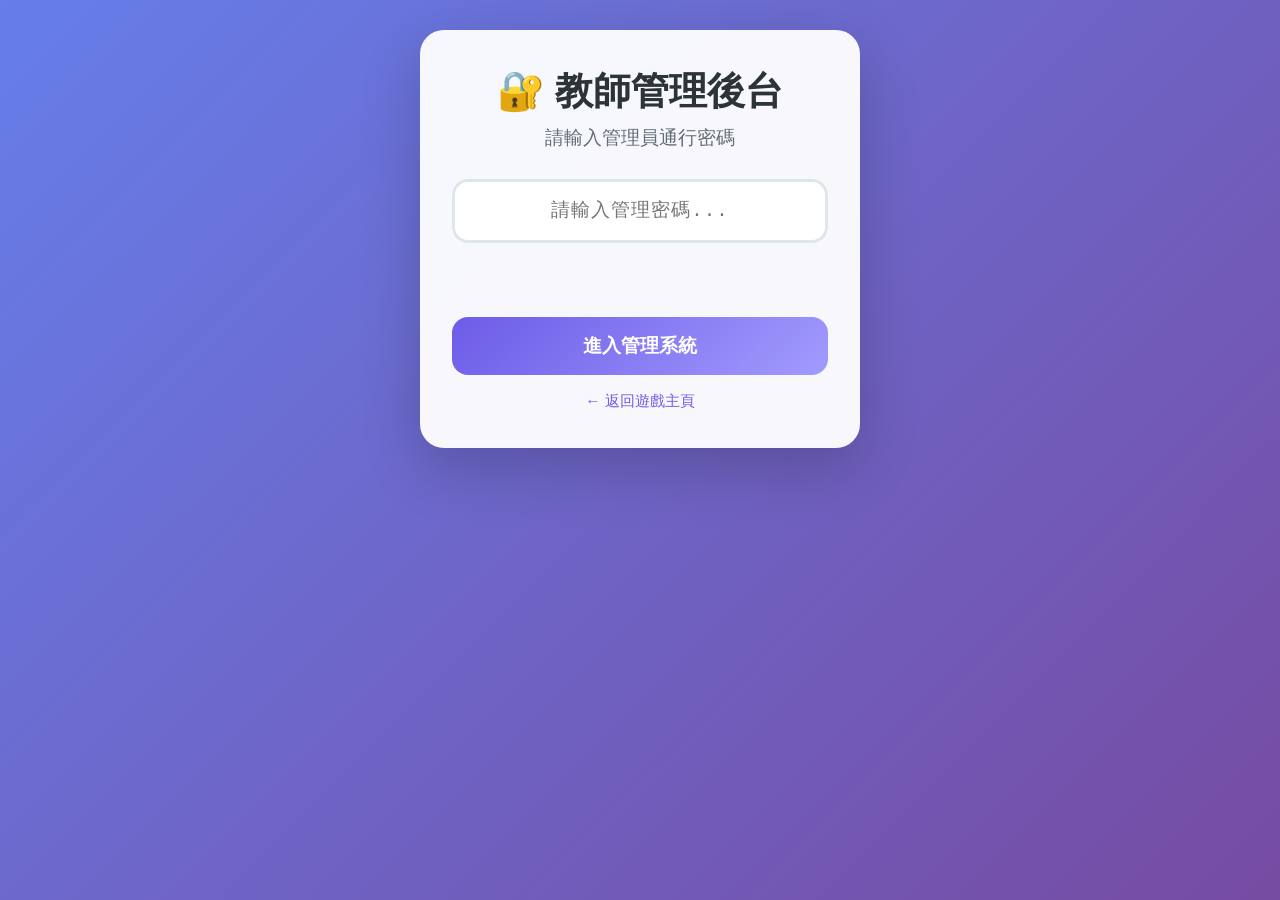
<file: admin.html>
<!DOCTYPE html>
<html lang="zh-TW">
<head>
    <meta charset="UTF-8">
    <meta name="viewport" content="width=device-width, initial-scale=1.0">
    <title>⚙️ 教師管理後台 — 帳號密碼遊戲</title>
    <link rel="stylesheet" href="static/css/style.css">
    <style>
        .admin-header {
            display: flex;
            justify-content: space-between;
            align-items: center;
            margin-bottom: 24px;
            padding-bottom: 16px;
            border-bottom: 2px solid #edf2f7;
        }
        .admin-controls {
            display: flex;
            gap: 12px;
            flex-wrap: wrap;
            margin-bottom: 20px;
            align-items: center;
        }
        .search-input, .select-input {
            padding: 10px 14px;
            border: 2px solid #dfe6e9;
            border-radius: 10px;
            font-size: 1rem;
            outline: none;
        }
        .search-input:focus, .select-input:focus {
            border-color: #6c5ce7;
        }
        .admin-table-wrapper {
            overflow-x: auto;
            max-height: 520px;
            border-radius: 12px;
            border: 1px solid #dfe6e9;
        }
        .admin-table {
            width: 100%;
            border-collapse: collapse;
            font-size: 0.95rem;
        }
        .admin-table th {
            position: sticky;
            top: 0;
            background: #f1f2f6;
            padding: 12px;
            font-weight: 700;
            color: #2d3436;
            border-bottom: 2px solid #dcdde1;
            z-index: 10;
        }
        .admin-table td {
            padding: 10px 12px;
            text-align: center;
            border-bottom: 1px solid #f1f2f6;
        }
        .admin-table tr:hover {
            background: #f8f7ff;
        }
        .btn-copy {
            background: #edf2f7;
            border: none;
            padding: 4px 8px;
            border-radius: 6px;
            font-size: 0.8rem;
            cursor: pointer;
            margin-left: 6px;
            color: #4a5568;
        }
        .btn-copy:hover {
            background: #cbd5e0;
        }
        .btn-del {
            background: #ff7675;
            color: white;
            border: none;
            padding: 6px 12px;
            border-radius: 8px;
            font-size: 0.85rem;
            cursor: pointer;
        }
        .btn-del:hover {
            background: #d63031;
        }
        .modal {
            display: none;
            position: fixed;
            top: 0; left: 0;
            width: 100%; height: 100%;
            background: rgba(0,0,0,0.5);
            z-index: 999;
            justify-content: center;
            align-items: center;
        }
        .modal.active {
            display: flex;
        }
        .modal-content {
            background: white;
            border-radius: 18px;
            padding: 28px;
            width: 100%;
            max-width: 450px;
            box-shadow: 0 10px 30px rgba(0,0,0,0.3);
        }
        .form-group {
            margin-bottom: 14px;
        }
        .form-group label {
            display: block;
            margin-bottom: 6px;
            font-weight: 600;
            color: #2d3436;
        }
        .form-group input {
            width: 100%;
            padding: 10px 12px;
            border: 2px solid #dfe6e9;
            border-radius: 8px;
            font-size: 1rem;
            outline: none;
        }
        .form-group input:focus {
            border-color: #6c5ce7;
        }
        .modal-actions {
            display: flex;
            gap: 10px;
            justify-content: flex-end;
            margin-top: 20px;
        }
        .tag-count {
            background: #6c5ce7;
            color: white;
            padding: 3px 10px;
            border-radius: 12px;
            font-size: 0.85rem;
            margin-left: 8px;
        }
    </style>
</head>
<body>

<!-- ═══════════════ 登入畫面 ═══════════════ -->
<section id="screen-login" class="screen active">
    <div class="container" style="max-width: 440px; text-align: center;">
        <h1 class="title">🔐 教師管理後台</h1>
        <p class="subtitle">請輸入管理員通行密碼</p>
        
        <div style="margin: 24px 0;">
            <input type="password" id="admin-password-input" class="game-input" placeholder="請輸入管理密碼..." style="font-size: 1.2rem;">
        </div>

        <div id="login-feedback" class="feedback"></div>

        <button class="btn btn-primary btn-lg" style="width: 100%; margin-top: 14px;" onclick="doAdminLogin()">
            進入管理系統
        </button>
        <div style="margin-top: 16px;">
            <a href="index.html" style="color: #6c5ce7; text-decoration: none; font-size: 0.95rem;">← 返回遊戲主頁</a>
        </div>
    </div>
</section>

<!-- ═══════════════ 管理儀表板 ═══════════════ -->
<section id="screen-dashboard" class="screen">
    <div class="container" style="max-width: 1000px;">
        <div class="admin-header">
            <div>
                <h1 style="font-size: 1.8rem; color: #2d3436;">⚙️ 學生帳號密碼管理面板 <span id="student-count" class="tag-count">0 人</span></h1>
                <p style="color: #636e72; font-size: 0.95rem; margin-top: 4px;">可直接查詢、新增或刪除學生資料</p>
            </div>
            <div>
                <button class="btn btn-primary" onclick="openAddModal()">➕ 新增學生</button>
                <a href="index.html" class="btn btn-outline" style="text-decoration: none; margin-left: 8px;">🎮 回到遊戲</a>
            </div>
        </div>

        <!-- 篩選與搜尋工具列 -->
        <div class="admin-controls">
            <select id="filter-class" class="select-input" onchange="filterStudents()">
                <option value="all">全部班級</option>
            </select>
            <input type="text" id="search-name" class="search-input" placeholder="🔍 搜尋姓名或帳號..." oninput="filterStudents()">
            <button class="btn btn-secondary" onclick="loadAllStudents()">🔄 重新整理</button>
        </div>

        <!-- 學生資料表格 -->
        <div class="admin-table-wrapper">
            <table class="admin-table">
                <thead>
                    <tr>
                        <th>ID</th>
                        <th>班級</th>
                        <th>座號</th>
                        <th>姓名</th>
                        <th>cjes 帳號</th>
                        <th>cjes 密碼</th>
                        <th>操作</th>
                    </tr>
                </thead>
                <tbody id="admin-tbody">
                    <tr><td colspan="7" style="padding: 30px; color: #b2bec3;">載入中...</td></tr>
                </tbody>
            </table>
        </div>
    </div>
</section>

<!-- ═══════════════ 新增學生彈窗 ═══════════════ -->
<div id="add-modal" class="modal">
    <div class="modal-content">
        <h2 style="margin-bottom: 16px; color: #2d3436;">➕ 新增學生</h2>
        <div class="form-group">
            <label>班級（例如：301）</label>
            <input type="text" id="new-class" placeholder="301">
        </div>
        <div class="form-group">
            <label>座號（例如：01）</label>
            <input type="text" id="new-seat" placeholder="01">
        </div>
        <div class="form-group">
            <label>姓名</label>
            <input type="text" id="new-name" placeholder="學生姓名">
        </div>
        <div class="form-group">
            <label>cjes 帳號</label>
            <input type="text" id="new-account" placeholder="cjes113xxx@cjes.hcc.edu.tw">
        </div>
        <div class="form-group">
            <label>cjes 密碼</label>
            <input type="text" id="new-password" placeholder="密碼">
        </div>
        <div class="modal-actions">
            <button class="btn btn-outline" onclick="closeAddModal()">取消</button>
            <button class="btn btn-primary" onclick="submitAddStudent()">儲存</button>
        </div>
    </div>
</div>

<script src="static/js/config.js"></script>
<script src="static/js/admin.js"></script>
</body>
</html>
</file>
<file: static/css/style.css>
/* ═══════════════════════════════════════════════
   帳號密碼練習遊戲 — 樣式
   ═══════════════════════════════════════════════ */

/* ── Reset & 基本設定 ─────────────────────────── */
*, *::before, *::after {
    box-sizing: border-box;
    margin: 0;
    padding: 0;
}

html, body {
    height: 100%;
    overflow-x: hidden;
}

body {
    font-family: -apple-system, BlinkMacSystemFont, 'Segoe UI', 'Noto Sans TC', Roboto, sans-serif;
    background: linear-gradient(135deg, #667eea 0%, #764ba2 100%);
    min-height: 100vh;
    color: #333;
}

/* ── 畫面管理 ─────────────────────────────────── */
.screen {
    display: none;
    min-height: 100vh;
    padding: 20px;
    animation: fadeIn 0.3s ease;
}

.screen.active {
    display: flex;
    justify-content: center;
    align-items: flex-start;
    padding-top: 30px;
}

@keyframes fadeIn {
    from { opacity: 0; transform: translateY(15px); }
    to   { opacity: 1; transform: translateY(0); }
}

/* ── 容器 ─────────────────────────────────────── */
.container {
    width: 100%;
    max-width: 900px;
    background: rgba(255, 255, 255, 0.95);
    border-radius: 24px;
    padding: 36px 32px;
    box-shadow: 0 20px 60px rgba(0, 0, 0, 0.2);
    position: relative;
}

/* ── 標題 ─────────────────────────────────────── */
.title {
    font-size: 2.4rem;
    text-align: center;
    margin-bottom: 8px;
    color: #2d3436;
}

.subtitle {
    font-size: 1.2rem;
    text-align: center;
    color: #636e72;
    margin-bottom: 28px;
}

/* ── 返回按鈕 ─────────────────────────────────── */
.btn-back {
    background: none;
    border: none;
    font-size: 1.1rem;
    color: #6c5ce7;
    cursor: pointer;
    padding: 8px 0;
    margin-bottom: 12px;
    font-weight: 600;
    transition: color 0.2s;
}

.btn-back:hover {
    color: #341f97;
}

/* ── 按鈕通用 ─────────────────────────────────── */
.btn {
    border: none;
    border-radius: 12px;
    padding: 12px 24px;
    font-size: 1.1rem;
    font-weight: 600;
    cursor: pointer;
    transition: all 0.2s ease;
    display: inline-flex;
    align-items: center;
    justify-content: center;
    gap: 6px;
}

.btn:hover {
    transform: translateY(-2px);
    box-shadow: 0 6px 20px rgba(0, 0, 0, 0.15);
}

.btn:active {
    transform: translateY(0);
}

.btn-primary {
    background: linear-gradient(135deg, #6c5ce7, #a29bfe);
    color: white;
}

.btn-secondary {
    background: linear-gradient(135deg, #fdcb6e, #f39c12);
    color: #2d3436;
}

.btn-outline {
    background: white;
    color: #6c5ce7;
    border: 2px solid #6c5ce7;
}

.btn-lg {
    padding: 16px 32px;
    font-size: 1.2rem;
    border-radius: 16px;
}

.btn-hint {
    background: linear-gradient(135deg, #ffeaa7, #fdcb6e);
    color: #2d3436;
    font-size: 1rem;
    padding: 10px 20px;
}

.top-nav-bar {
    display: flex;
    justify-content: flex-end;
    margin-bottom: 12px;
}

.btn-admin-link {
    display: inline-flex;
    align-items: center;
    gap: 6px;
    padding: 6px 14px;
    background: #f1f2f6;
    color: #636e72;
    border-radius: 20px;
    text-decoration: none;
    font-size: 0.9rem;
    font-weight: 600;
    transition: all 0.2s;
}

.btn-admin-link:hover {
    background: #dfe6e9;
    color: #2d3436;
}

.btn-leaderboard-nav {
    display: block;
    margin: 24px auto 0;
    font-size: 1.1rem;
    padding: 14px 28px;
}

/* ══════════════════════════════════════════════
   畫面一：歡迎 & 班級選擇
   ══════════════════════════════════════════════ */

.grade-section {
    margin-bottom: 20px;
}

.grade-title {
    font-size: 1.3rem;
    margin-bottom: 10px;
    padding-left: 4px;
}

.grade-title.grade-3 { color: #0984e3; }
.grade-title.grade-4 { color: #00b894; }
.grade-title.grade-5 { color: #e17055; }
.grade-title.grade-6 { color: #6c5ce7; }

.class-grid {
    display: grid;
    grid-template-columns: repeat(auto-fill, minmax(90px, 1fr));
    gap: 10px;
    margin-bottom: 8px;
}

.class-btn {
    border: none;
    border-radius: 12px;
    padding: 14px 8px;
    font-size: 1.2rem;
    font-weight: 700;
    cursor: pointer;
    transition: all 0.2s ease;
    color: white;
    text-shadow: 0 1px 2px rgba(0,0,0,0.2);
}

.class-btn:hover {
    transform: translateY(-3px) scale(1.05);
    box-shadow: 0 8px 20px rgba(0, 0, 0, 0.2);
}

.class-btn.grade-3 { background: linear-gradient(135deg, #74b9ff, #0984e3); }
.class-btn.grade-4 { background: linear-gradient(135deg, #55efc4, #00b894); }
.class-btn.grade-5 { background: linear-gradient(135deg, #fab1a0, #e17055); }
.class-btn.grade-6 { background: linear-gradient(135deg, #a29bfe, #6c5ce7); }

/* ══════════════════════════════════════════════
   畫面二：學生選擇
   ══════════════════════════════════════════════ */

.student-grid {
    display: grid;
    grid-template-columns: repeat(auto-fill, minmax(120px, 1fr));
    gap: 10px;
}

.student-btn {
    border: 2px solid #dfe6e9;
    border-radius: 12px;
    padding: 16px 12px;
    font-size: 1.15rem;
    font-weight: 600;
    cursor: pointer;
    background: white;
    transition: all 0.2s ease;
    color: #2d3436;
}

.student-btn:hover {
    border-color: #6c5ce7;
    background: #f8f7ff;
    transform: translateY(-2px);
    box-shadow: 0 4px 12px rgba(108, 92, 231, 0.2);
}

.student-btn .seat {
    display: block;
    font-size: 0.8rem;
    color: #b2bec3;
    margin-bottom: 4px;
}

/* ══════════════════════════════════════════════
   畫面三：時間選擇
   ══════════════════════════════════════════════ */

.time-options {
    display: flex;
    gap: 20px;
    justify-content: center;
    flex-wrap: wrap;
    margin-top: 12px;
}

.time-card {
    background: white;
    border: 3px solid #dfe6e9;
    border-radius: 20px;
    padding: 32px 28px;
    text-align: center;
    cursor: pointer;
    transition: all 0.3s ease;
    min-width: 160px;
}

.time-card:hover {
    border-color: #6c5ce7;
    transform: translateY(-5px) scale(1.03);
    box-shadow: 0 12px 30px rgba(108, 92, 231, 0.2);
}

.time-emoji {
    font-size: 3rem;
    margin-bottom: 12px;
}

.time-value {
    font-size: 1.8rem;
    font-weight: 700;
    color: #2d3436;
    margin-bottom: 4px;
}

.time-desc {
    font-size: 1rem;
    color: #636e72;
}

/* ══════════════════════════════════════════════
   畫面四：遊戲進行中
   ══════════════════════════════════════════════ */

.game-container {
    width: 100%;
    max-width: 700px;
    margin: 0 auto;
    display: flex;
    flex-direction: column;
    min-height: calc(100vh - 40px);
}

/* 計時條 */
.timer-bar-wrapper {
    width: 100%;
    height: 8px;
    background: rgba(255, 255, 255, 0.3);
    border-radius: 4px;
    overflow: hidden;
    margin-bottom: 16px;
}

.timer-bar {
    height: 100%;
    width: 100%;
    background: linear-gradient(90deg, #00b894, #55efc4);
    border-radius: 4px;
    transition: width 1s linear;
}

.timer-bar.warning {
    background: linear-gradient(90deg, #fdcb6e, #f39c12);
}

.timer-bar.danger {
    background: linear-gradient(90deg, #e17055, #d63031);
    animation: pulse-bar 0.5s ease infinite;
}

@keyframes pulse-bar {
    0%, 100% { opacity: 1; }
    50% { opacity: 0.7; }
}

/* 時間顯示 */
.timer-display {
    text-align: center;
    margin-bottom: 20px;
}

.timer-text {
    font-size: 3rem;
    font-weight: 700;
    color: white;
    text-shadow: 0 2px 10px rgba(0, 0, 0, 0.3);
    font-variant-numeric: tabular-nums;
}

.timer-text.warning { color: #fdcb6e; }
.timer-text.danger  { color: #ff7675; animation: pulse-text 0.5s ease infinite; }

@keyframes pulse-text {
    0%, 100% { transform: scale(1); }
    50% { transform: scale(1.05); }
}

/* 遊戲主區域 */
.game-main {
    background: rgba(255, 255, 255, 0.95);
    border-radius: 24px;
    padding: 32px 28px;
    box-shadow: 0 10px 40px rgba(0, 0, 0, 0.15);
    flex: 1;
    display: flex;
    flex-direction: column;
    align-items: center;
    justify-content: center;
}

/* 步驟指示 */
.step-indicator {
    display: flex;
    align-items: center;
    gap: 12px;
    margin-bottom: 20px;
    font-size: 1.1rem;
}

.step {
    padding: 6px 16px;
    border-radius: 20px;
    background: #dfe6e9;
    color: #636e72;
    font-weight: 600;
    transition: all 0.3s;
}

.step.active {
    background: linear-gradient(135deg, #6c5ce7, #a29bfe);
    color: white;
    box-shadow: 0 4px 12px rgba(108, 92, 231, 0.3);
}

.step.done {
    background: linear-gradient(135deg, #00b894, #55efc4);
    color: white;
}

.step-arrow {
    color: #b2bec3;
    font-size: 1.2rem;
}

/* 提示文字 */
.game-prompt {
    font-size: 1.6rem;
    color: #2d3436;
    margin-bottom: 8px;
    text-align: center;
}

.format-hint {
    font-size: 0.95rem;
    color: #b2bec3;
    margin-bottom: 24px;
    font-family: 'Courier New', monospace;
    letter-spacing: 0.5px;
}

/* 輸入框 */
.input-wrapper {
    width: 100%;
    max-width: 500px;
    position: relative;
    margin-bottom: 16px;
}

.game-input {
    width: 100%;
    padding: 18px 20px;
    font-size: 1.4rem;
    border: 3px solid #dfe6e9;
    border-radius: 16px;
    outline: none;
    transition: all 0.3s ease;
    font-family: 'Courier New', monospace;
    letter-spacing: 1px;
    text-align: center;
}

.game-input:focus {
    border-color: #6c5ce7;
    box-shadow: 0 0 0 4px rgba(108, 92, 231, 0.2);
}

.btn-toggle-pwd {
    position: absolute;
    right: 16px;
    top: 22px;
    background: none;
    border: none;
    font-size: 1.4rem;
    cursor: pointer;
    opacity: 0.65;
    transition: all 0.2s ease;
    padding: 4px;
    border-radius: 8px;
    display: flex;
    align-items: center;
    justify-content: center;
}

.btn-toggle-pwd:hover {
    opacity: 1;
    transform: scale(1.15);
}

.game-input.correct {
    border-color: #00b894;
    background: #f0fff4;
    box-shadow: 0 0 0 4px rgba(0, 184, 148, 0.2);
    animation: correctPulse 0.4s ease;
}

.game-input.wrong {
    border-color: #d63031;
    background: #fff5f5;
    box-shadow: 0 0 0 4px rgba(214, 48, 49, 0.2);
    animation: shake 0.4s ease;
}

@keyframes correctPulse {
    0%   { transform: scale(1); }
    50%  { transform: scale(1.02); }
    100% { transform: scale(1); }
}

@keyframes shake {
    0%, 100% { transform: translateX(0); }
    20%  { transform: translateX(-8px); }
    40%  { transform: translateX(8px); }
    60%  { transform: translateX(-5px); }
    80%  { transform: translateX(5px); }
}

.char-counter {
    display: block;
    text-align: center;
    font-size: 0.9rem;
    color: #b2bec3;
    margin-top: 8px;
    font-variant-numeric: tabular-nums;
}

/* 提示區域 */
.hint-area {
    text-align: center;
    margin-bottom: 12px;
}

.hint-text {
    font-family: 'Courier New', monospace;
    font-size: 1.2rem;
    color: #e17055;
    margin-top: 10px;
    letter-spacing: 1px;
    font-weight: 600;
}

/* 回饋訊息 */
.feedback {
    min-height: 36px;
    text-align: center;
    font-size: 1.1rem;
    font-weight: 600;
    transition: all 0.3s;
}

.feedback.correct {
    color: #00b894;
    animation: fadeIn 0.3s ease;
}

.feedback.wrong {
    color: #d63031;
    animation: fadeIn 0.3s ease;
}

/* 底部統計 */
.stats-panel {
    display: flex;
    justify-content: space-around;
    padding: 20px 16px;
    margin-top: 16px;
    background: rgba(255, 255, 255, 0.15);
    border-radius: 16px;
    backdrop-filter: blur(10px);
}

.stat-item {
    text-align: center;
}

.stat-value {
    font-size: 2rem;
    font-weight: 700;
    color: white;
    text-shadow: 0 2px 6px rgba(0, 0, 0, 0.2);
    font-variant-numeric: tabular-nums;
}

.stat-label {
    font-size: 0.9rem;
    color: rgba(255, 255, 255, 0.8);
    margin-top: 2px;
}

/* 分數飛出動畫 */
.score-fly {
    position: fixed;
    font-size: 1.5rem;
    font-weight: 700;
    color: #00b894;
    pointer-events: none;
    animation: flyUp 0.8s ease forwards;
    z-index: 100;
}

@keyframes flyUp {
    0%   { opacity: 1; transform: translateY(0) scale(1); }
    100% { opacity: 0; transform: translateY(-60px) scale(1.3); }
}

/* ══════════════════════════════════════════════
   畫面五：結算
   ══════════════════════════════════════════════ */

.result-card {
    background: linear-gradient(135deg, #6c5ce7, #a29bfe);
    border-radius: 20px;
    padding: 32px 24px;
    margin: 20px 0;
    color: white;
    text-align: center;
}

.result-stars {
    font-size: 3rem;
    margin-bottom: 20px;
    animation: bounceIn 0.5s ease;
}

@keyframes bounceIn {
    0%   { transform: scale(0); }
    60%  { transform: scale(1.2); }
    100% { transform: scale(1); }
}

.result-grid {
    display: grid;
    grid-template-columns: repeat(2, 1fr);
    gap: 16px;
}

.result-item {
    background: rgba(255, 255, 255, 0.15);
    border-radius: 12px;
    padding: 16px;
}

.result-value {
    font-size: 2rem;
    font-weight: 700;
}

.result-label {
    font-size: 0.9rem;
    opacity: 0.85;
    margin-top: 4px;
}

.result-actions {
    display: flex;
    gap: 12px;
    justify-content: center;
    flex-wrap: wrap;
}

/* ══════════════════════════════════════════════
   畫面六：排行榜
   ══════════════════════════════════════════════ */

.filter-group {
    display: flex;
    gap: 8px;
    justify-content: center;
    flex-wrap: wrap;
    margin-bottom: 14px;
}

.filter-btn {
    border: 2px solid #dfe6e9;
    border-radius: 20px;
    padding: 8px 18px;
    font-size: 1rem;
    font-weight: 600;
    cursor: pointer;
    background: white;
    color: #636e72;
    transition: all 0.2s;
}

.filter-btn:hover {
    border-color: #6c5ce7;
    color: #6c5ce7;
}

.filter-btn.active {
    background: linear-gradient(135deg, #6c5ce7, #a29bfe);
    color: white;
    border-color: transparent;
}

.leaderboard-wrapper {
    overflow-x: auto;
    margin-top: 8px;
}

.leaderboard-table {
    width: 100%;
    border-collapse: collapse;
    font-size: 1.05rem;
}

.leaderboard-table thead th {
    background: #f8f9fa;
    padding: 14px 12px;
    text-align: center;
    color: #636e72;
    font-weight: 600;
    border-bottom: 2px solid #dfe6e9;
}

.leaderboard-table tbody td {
    padding: 14px 12px;
    text-align: center;
    border-bottom: 1px solid #f1f2f6;
}

.leaderboard-table tbody tr:hover {
    background: #f8f7ff;
}

/* 前三名特殊樣式 */
.leaderboard-table tbody tr.rank-1 td:first-child {
    color: #f39c12;
    font-weight: 700;
    font-size: 1.2rem;
}

.leaderboard-table tbody tr.rank-2 td:first-child {
    color: #b2bec3;
    font-weight: 700;
    font-size: 1.15rem;
}

.leaderboard-table tbody tr.rank-3 td:first-child {
    color: #e17055;
    font-weight: 700;
    font-size: 1.1rem;
}

.rank-medal {
    font-size: 1.3rem;
}

.empty-msg {
    padding: 40px !important;
    color: #b2bec3;
    font-size: 1.1rem;
}

/* ══════════════════════════════════════════════
   倒數動畫（遊戲開始前 3-2-1）
   ══════════════════════════════════════════════ */

.countdown-overlay {
    position: fixed;
    top: 0;
    left: 0;
    width: 100%;
    height: 100%;
    background: rgba(0, 0, 0, 0.6);
    display: flex;
    align-items: center;
    justify-content: center;
    z-index: 200;
}

.countdown-number {
    font-size: 8rem;
    font-weight: 700;
    color: white;
    text-shadow: 0 4px 20px rgba(0, 0, 0, 0.3);
    animation: countPop 0.8s ease forwards;
}

@keyframes countPop {
    0%   { transform: scale(2); opacity: 0; }
    30%  { transform: scale(1); opacity: 1; }
    80%  { transform: scale(1); opacity: 1; }
    100% { transform: scale(0.8); opacity: 0; }
}

/* ══════════════════════════════════════════════
   RWD 響應式
   ══════════════════════════════════════════════ */

@media (max-width: 768px) {
    .container {
        padding: 24px 18px;
        border-radius: 18px;
    }

    .title { font-size: 1.8rem; }
    .subtitle { font-size: 1rem; }

    .time-options { gap: 12px; }
    .time-card { min-width: 130px; padding: 24px 20px; }
    .time-emoji { font-size: 2.4rem; }
    .time-value { font-size: 1.4rem; }

    .game-input { font-size: 1.1rem; padding: 14px 16px; }
    .game-prompt { font-size: 1.3rem; }

    .timer-text { font-size: 2.2rem; }
    .stat-value { font-size: 1.5rem; }

    .result-grid { grid-template-columns: repeat(2, 1fr); }
    .result-value { font-size: 1.5rem; }

    .result-actions { flex-direction: column; align-items: center; }
    .btn-lg { width: 100%; max-width: 300px; }

    .class-grid {
        grid-template-columns: repeat(auto-fill, minmax(75px, 1fr));
    }

    .student-grid {
        grid-template-columns: repeat(auto-fill, minmax(100px, 1fr));
    }
}

@media (max-width: 480px) {
    .screen.active { padding-top: 12px; }
    .container { padding: 18px 14px; }
    .title { font-size: 1.5rem; }

    .leaderboard-table { font-size: 0.9rem; }
    .leaderboard-table thead th,
    .leaderboard-table tbody td {
        padding: 10px 6px;
    }
}

/* ══════════════════════════════════════════════
   教師管理後台樣式
   ══════════════════════════════════════════════ */

.admin-header {
    display: flex;
    justify-content: space-between;
    align-items: center;
    margin-bottom: 24px;
    padding-bottom: 16px;
    border-bottom: 2px solid #edf2f7;
    flex-wrap: wrap;
    gap: 12px;
}

.admin-tabs {
    display: flex;
    gap: 10px;
    margin-bottom: 20px;
    border-bottom: 2px solid #edf2f7;
    padding-bottom: 12px;
}

.admin-tab-btn {
    border: none;
    background: #f1f2f6;
    color: #636e72;
    padding: 10px 20px;
    border-radius: 12px;
    font-size: 1.05rem;
    font-weight: 700;
    cursor: pointer;
    transition: all 0.2s ease;
}

.admin-tab-btn:hover {
    background: #dfe6e9;
    color: #2d3436;
}

.admin-tab-btn.active {
    background: linear-gradient(135deg, #6c5ce7, #a29bfe);
    color: white;
    box-shadow: 0 4px 12px rgba(108, 92, 231, 0.3);
}

.admin-panel-view {
    display: none;
    animation: fadeIn 0.3s ease;
}

.admin-panel-view.active {
    display: block;
}

.badge-practice-yes {
    background: #e6fffa;
    color: #00b894;
    padding: 4px 10px;
    border-radius: 20px;
    font-size: 0.85rem;
    font-weight: 700;
    display: inline-block;
}

.badge-practice-no {
    background: #fff5f5;
    color: #e17055;
    padding: 4px 10px;
    border-radius: 20px;
    font-size: 0.85rem;
    font-weight: 600;
    display: inline-block;
}

.btn-danger {
    background: #ff7675;
    color: white;
}

.btn-danger:hover {
    background: #d63031;
}

.btn-success {
    background: #00b894;
    color: white;
    font-weight: 600;
}

.btn-success:hover {
    background: #00a383;
    transform: translateY(-2px);
    box-shadow: 0 4px 12px rgba(0, 184, 148, 0.3);
}

.admin-controls {
    display: flex;
    gap: 12px;
    flex-wrap: wrap;
    margin-bottom: 20px;
    align-items: center;
}

.search-input, .select-input {
    padding: 10px 14px;
    border: 2px solid #dfe6e9;
    border-radius: 10px;
    font-size: 1rem;
    outline: none;
    background: white;
}

.search-input:focus, .select-input:focus {
    border-color: #6c5ce7;
}

.admin-table-wrapper {
    overflow-x: auto;
    max-height: 520px;
    border-radius: 12px;
    border: 1px solid #dfe6e9;
    background: white;
}

.admin-table {
    width: 100%;
    border-collapse: collapse;
    font-size: 0.95rem;
}

.admin-table th {
    position: sticky;
    top: 0;
    background: #f1f2f6;
    padding: 12px;
    font-weight: 700;
    color: #2d3436;
    border-bottom: 2px solid #dcdde1;
    z-index: 10;
}

.admin-table td {
    padding: 10px 12px;
    text-align: center;
    border-bottom: 1px solid #f1f2f6;
}

.admin-table tr:hover {
    background: #f8f7ff;
}

.btn-copy {
    background: #edf2f7;
    border: none;
    padding: 4px 8px;
    border-radius: 6px;
    font-size: 0.8rem;
    cursor: pointer;
    margin-left: 6px;
    color: #4a5568;
    transition: all 0.2s;
}

.btn-copy:hover {
    background: #cbd5e0;
}

.btn-del {
    background: #ff7675;
    color: white;
    border: none;
    padding: 6px 12px;
    border-radius: 8px;
    font-size: 0.85rem;
    cursor: pointer;
    transition: all 0.2s;
}

.btn-del:hover {
    background: #d63031;
}

.modal {
    display: none;
    position: fixed;
    top: 0; left: 0;
    width: 100%; height: 100%;
    background: rgba(0,0,0,0.5);
    z-index: 999;
    justify-content: center;
    align-items: center;
}

.modal.active {
    display: flex;
}

.modal-content {
    background: white;
    border-radius: 18px;
    padding: 28px;
    width: 100%;
    max-width: 450px;
    box-shadow: 0 10px 30px rgba(0,0,0,0.3);
}

.form-group {
    margin-bottom: 14px;
}

.form-group label {
    display: block;
    margin-bottom: 6px;
    font-weight: 600;
    color: #2d3436;
}

.form-group input {
    width: 100%;
    padding: 10px 12px;
    border: 2px solid #dfe6e9;
    border-radius: 8px;
    font-size: 1rem;
    outline: none;
}

.form-group input:focus {
    border-color: #6c5ce7;
}

.modal-actions {
    display: flex;
    gap: 10px;
    justify-content: flex-end;
    margin-top: 20px;
}

.tag-count {
    background: #6c5ce7;
    color: white;
    padding: 3px 10px;
    border-radius: 12px;
    font-size: 0.85rem;
    margin-left: 8px;
}
</file>
